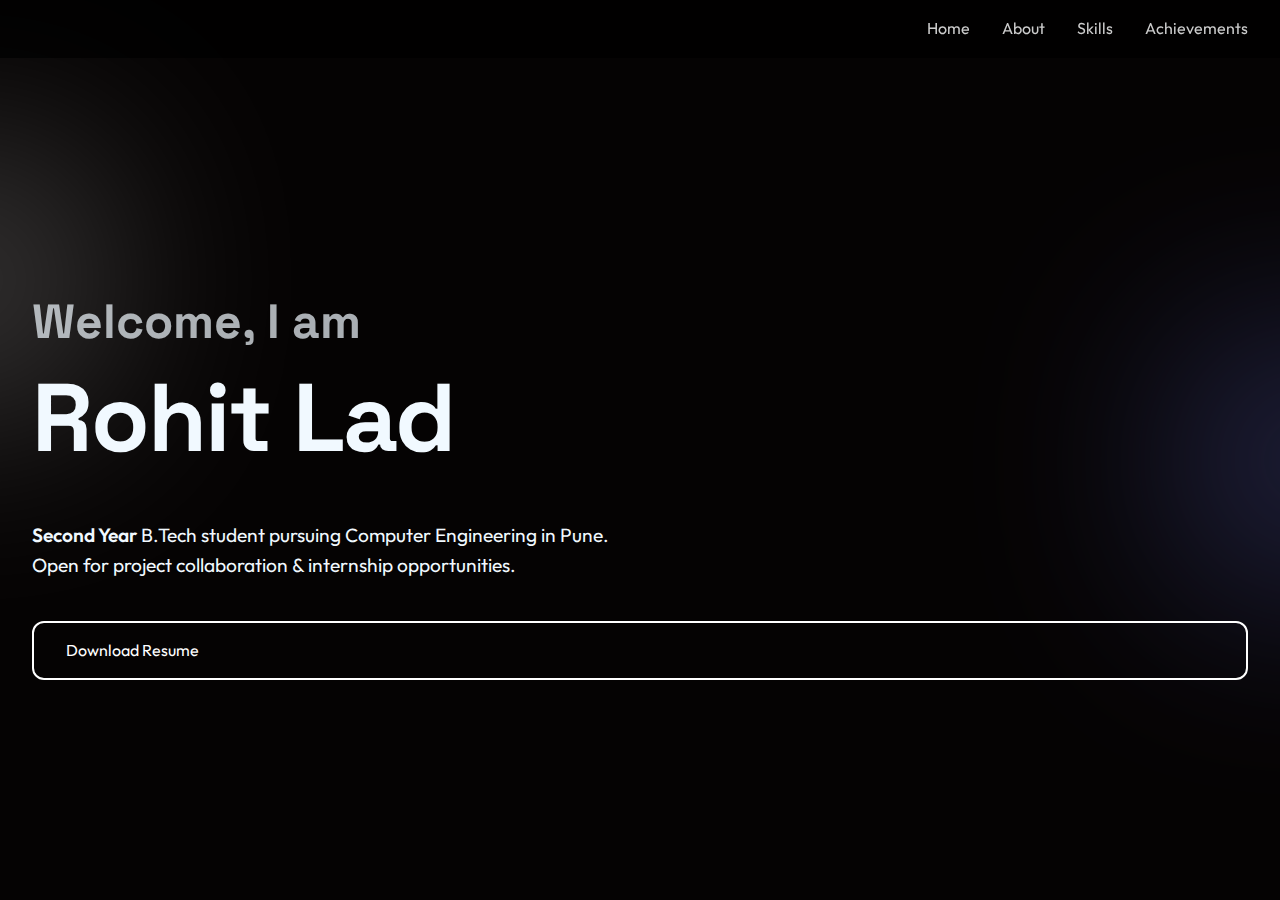
<file: Task 2/index.html>
<!DOCTYPE html>
<html lang="en">
<head>
  <meta charset="UTF-8" />
  <meta name="viewport" content="width=device-width, initial-scale=1.0" />
  <title>Rohit Lad | Portfolio</title>
  <link rel="stylesheet" href="style.css" />
  <link rel="shortcut icon" href="/Images/Logo/Favicon.ico" type="image/x-icon" />
  <link href="https://fonts.googleapis.com/css2?family=Space+Grotesk:wght@500&family=Outfit:wght@300;400;600&display=swap" rel="stylesheet">
</head>
<body>

  <!-- Navigation -->
  <nav class="navbar">
    <ul>
      <li><a href="#">Home</a></li>
      <li><a href="#">About</a></li>
      <li><a href="#">Skills</a></li>
      <li><a href="#">Achievements</a></li>
    </ul>
  </nav>

  <!-- Hero Section -->
  <section class="homepage" id="homepage">
    <h1 class="welcome">Welcome, I am</h1>
    <h1 class="myname">Rohit Lad</h1>
    <p class="intro">
      <span>Second Year</span> B.Tech student pursuing Computer Engineering in Pune.<br>
      Open for project collaboration & internship opportunities.
    </p>
    <a href="#" target="_blank" id="resume">Download Resume</a>

    <!-- Background gradients -->
    <div id="gradient1"></div>
    <div id="gradient2"></div>
  </section>

</body>
</html>
</file>
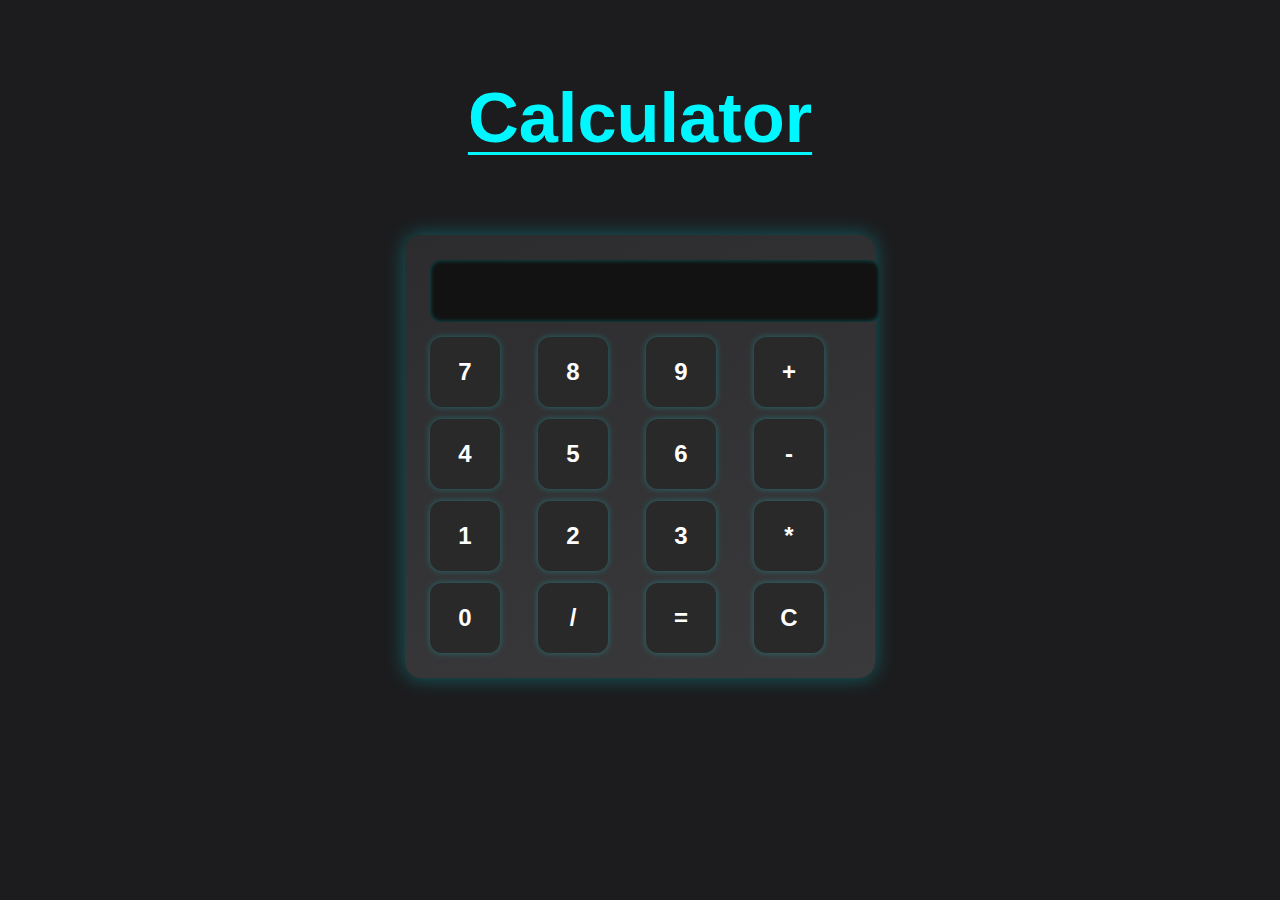
<file: Task 3/index.html>
<!DOCTYPE html>
<html>
<head>
  <title>Calculator</title>
  <link rel="stylesheet" type="text/css" href="style.css">
</head>
<body>

  <div class="container">
    <h1>Calculator</h1>
  </div>
  <div class="calculator">
    <input type="text" id="result" readonly>
    <div class="buttons">
      <button onclick="appendNumber('7')">7</button>
      <button onclick="appendNumber('8')">8</button>
      <button onclick="appendNumber('9')">9</button>
      <button onclick="appendOperator('+')">+</button>
      <button onclick="appendNumber('4')">4</button>
      <button onclick="appendNumber('5')">5</button>
      <button onclick="appendNumber('6')">6</button>
      <button onclick="appendOperator('-')">-</button>
      <button onclick="appendNumber('1')">1</button>
      <button onclick="appendNumber('2')">2</button>
      <button onclick="appendNumber('3')">3</button>
      <button onclick="appendOperator('*')">*</button>
      <button onclick="appendNumber('0')">0</button>
      <button onclick="appendOperator('/')">/</button>
      <button onclick="calculate()">=</button>
      <button onclick="clearResult()">C</button>
    </div>
  </div>

  <script src="script.js"></script>
</body>
</html>
</file>
<file: Task 2/style.css>
:root {
  --bg-color: #050303;
  --text-color: #f1f9ff;
  --accent: #bc52fa;
  --blur-light: #ffffff;
  --blur-accent: #747ef2;
}

* {
  margin: 0;
  padding: 0;
  box-sizing: border-box;
}

html {
  scroll-behavior: smooth;
}

body {
  background-color: var(--bg-color);
  color: var(--text-color);
  font-family: 'Outfit', sans-serif;
  line-height: 1.6;
}

/* NAVBAR */
.navbar {
  position: fixed;
  top: 0;
  width: 100%;
  background: rgba(0, 0, 0, 0.7);
  display: flex;
  justify-content: flex-end;
  padding: 1rem 2rem;
  z-index: 999;
}

.navbar ul {
  display: flex;
  list-style: none;
  gap: 2rem;
}

.navbar ul li a {
  color: #ccc;
  text-decoration: none;
  font-size: 1rem;
  transition: 0.3s ease;
}

.navbar ul li a:hover {
  color: var(--accent);
  border-bottom: 2px solid var(--accent);
}

/* HERO SECTION */
.homepage {
  display: flex;
  flex-direction: column;
  justify-content: center;
  min-height: 100vh;
  padding: 8rem 2rem 4rem 2rem;
  position: relative;
  overflow: hidden;
}

.welcome {
  font-family: 'Space Grotesk', sans-serif;
  font-size: clamp(1.5rem, 5vw, 3rem);
  opacity: 0.7;
}

.myname {
  font-family: 'Space Grotesk', sans-serif;
  font-size: clamp(3rem, 9vw, 6rem);
  letter-spacing: -2px;
  margin-top: -0.2em;
}

.intro {
  max-width: 600px;
  margin-top: 1.5rem;
  font-size: 1.2rem;
}

.intro span {
  font-weight: 600;
}

/* RESUME BUTTON */
#resume {
  margin-top: 2.5rem;
  display: inline-block;
  padding: 0.9em 2em;
  border: 2px solid white;
  border-radius: 12px;
  background: transparent;
  font-size: 1rem;
  color: white;
  text-decoration: none;
  transition: 0.3s ease;
}

#resume:hover {
  background-color: var(--accent);
  color: black;
  border-color: var(--accent);
}

/* GRADIENT BACKGROUND */
#gradient1,
#gradient2 {
  position: absolute;
  border-radius: 50%;
  filter: blur(120px);
  z-index: -1;
}

#gradient1 {
  top: 20%;
  left: -10%;
  width: 200px;
  height: 200px;
  background: var(--blur-light);
  opacity: 0.5;
}

#gradient2 {
  top: 40%;
  right: -10%;
  width: 200px;
  height: 200px;
  background: var(--blur-accent);
  opacity: 0.6;
}

/* RESPONSIVE */
@media (max-width: 768px) {
  .navbar {
    justify-content: center;
  }

  .navbar ul {
    flex-wrap: wrap;
    gap: 1.2rem;
  }

  .intro {
    font-size: 1rem;
  }

  #resume {
    width: 100%;
    text-align: center;
  }
}
</file>
<file: Task 3/style.css>
body {
  background: #1c1c1e;
  font-family: 'Segoe UI', Tahoma, Geneva, Verdana, sans-serif;
  margin: 0;
  padding: 0;
  color: white;
}

.container {
  display: flex;
  justify-content: center;
  align-items: center;
  font-size: 2.2rem;
  text-decoration: underline 3px;
  text-underline-offset: 10px;
  margin-top: 30px;
  color: #00f7ff;
}

.calculator {
  width: 80%;
  max-width: 420px;
  margin: 30px auto;
  padding: 25px;
  background: linear-gradient(160deg, #2c2c2e, #3a3a3c);
  border-radius: 16px;
  box-shadow: 0 0 20px #00f7ff50;
  text-align: center;
  transition: all 0.4s ease;
}

.calculator input {
  width: 100%;
  margin-bottom: 15px;
  padding: 15px;
  font-size: 28px;
  text-align: right;
  border: none;
  border-radius: 10px;
  background-color: #121212;
  color: #00f7ff;
  box-shadow: inset 0 0 5px #00f7ff55;
  outline: none;
  transition: 0.3s ease;
}

.calculator input:focus {
  box-shadow: 0 0 8px #00f7ff;
}

.buttons {
  display: grid;
  grid-template-columns: repeat(4, 1fr);
  gap: 12px;
}

.calculator button {
  width: 70px;
  height: 70px;
  font-size: 24px;
  font-weight: bold;
  color: #fff;
  background-color: #292929;
  border: none;
  border-radius: 12px;
  cursor: pointer;
  transition: 0.3s ease;
  box-shadow: 0 0 6px rgba(0, 247, 255, 0.3);
}

.calculator button:hover {
  background-color: #00f7ff;
  color: black;
  box-shadow: 0 0 12px #00f7ff;
}

.calculator button:active {
  transform: scale(0.95);
  background-color: #00d1e4;
}

/* Responsive Design */
@media (max-width: 480px) {
  .container {
    font-size: 1.8rem;
  }

  .calculator {
    width: 95%;
    padding: 20px;
  }

  .calculator input {
    font-size: 22px;
    padding: 12px;
  }

  .calculator button {
    width: 100%;
    height: 60px;
    font-size: 20px;
  }

  .buttons {
    gap: 10px;
    grid-template-columns: repeat(2, 1fr);
  }
}
</file>
